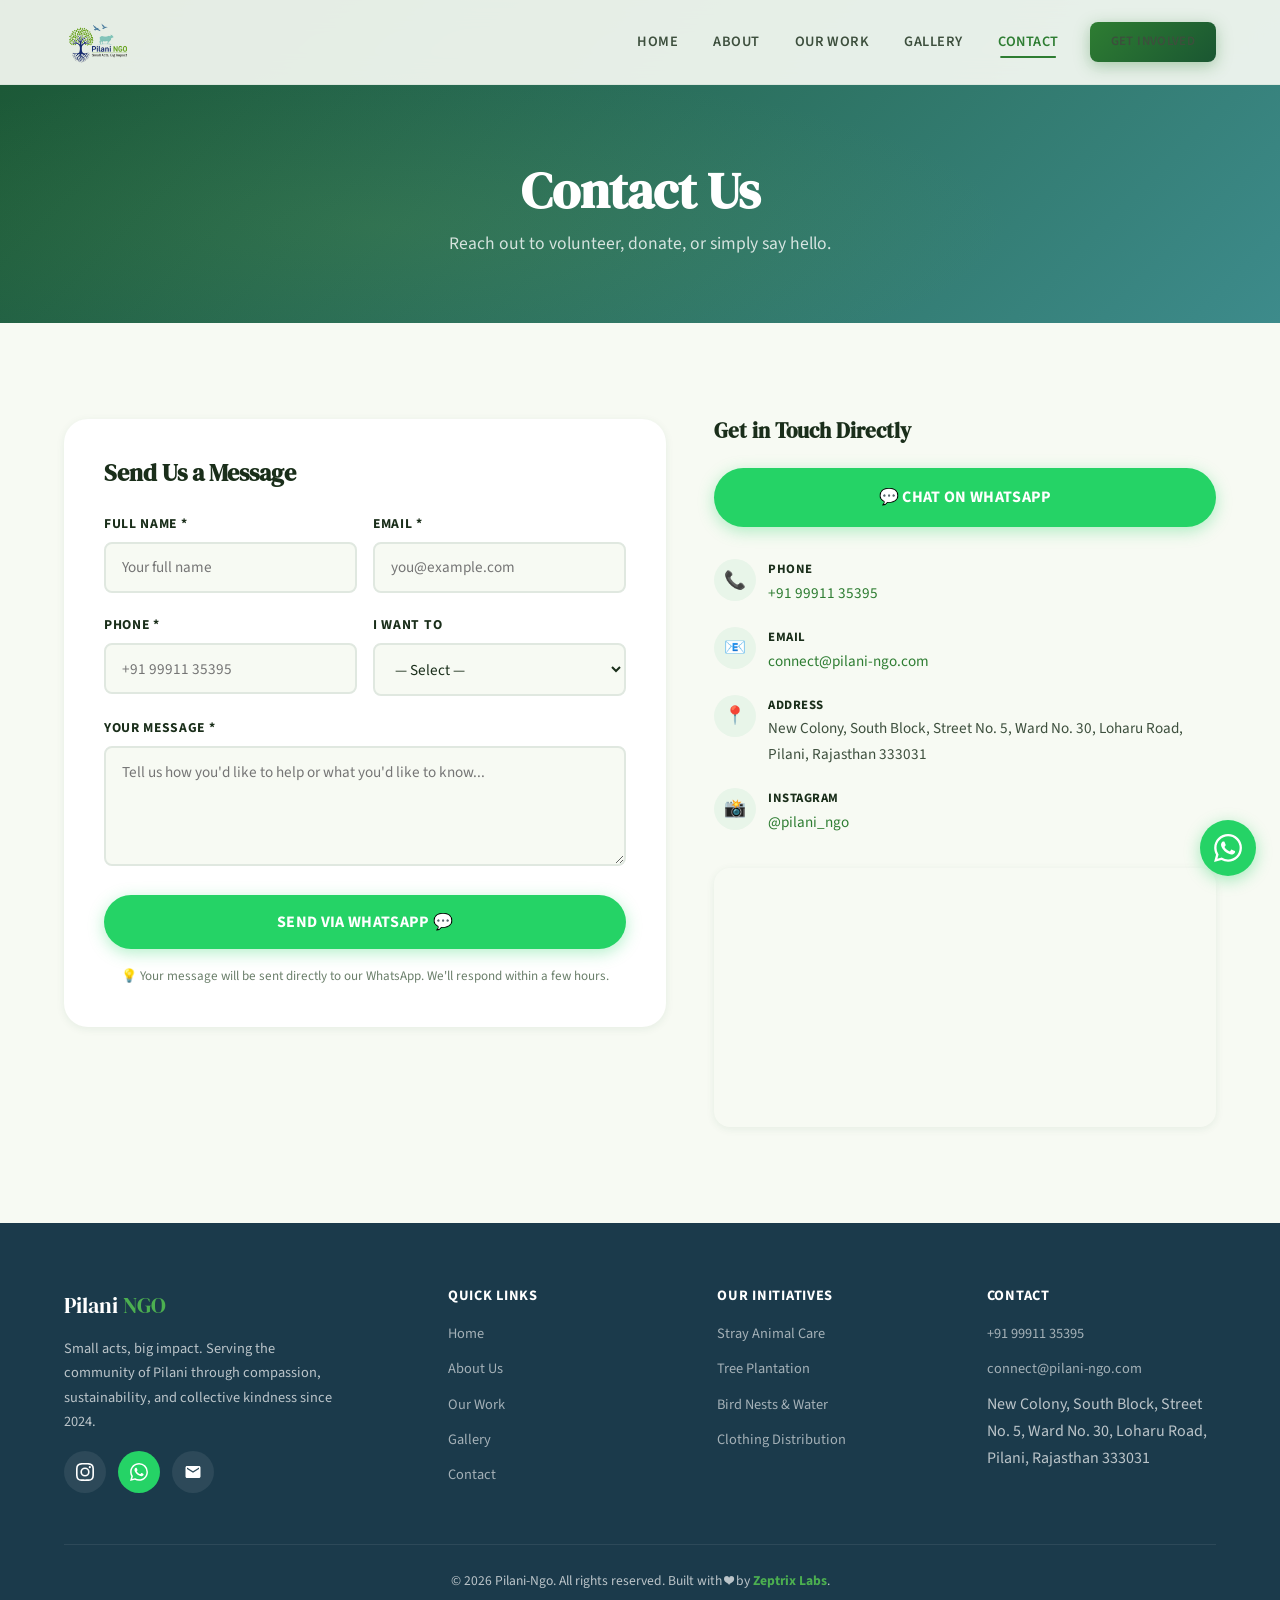
<file: contact.html>
<!DOCTYPE html><html lang="en"><head><meta charset="UTF-8"><meta name="viewport" content="width=device-width,initial-scale=1.0"><meta name="description" content="Contact Pilani NGO — reach out to volunteer, donate, or collaborate with us."><title>Contact — Pilani NGO</title><link rel="stylesheet" href="style.css"><link rel="icon" href="logo.png"></head><body>
  <header class="site-header" role="banner">
    <div class="header-inner">
      <a href="index.html" class="logo" aria-label="Pilani NGO Home"><img src="logo.png" alt="Pilani NGO Logo"></a>
      <nav class="main-nav" role="navigation" aria-label="Main navigation">
        <a href="index.html">Home</a><a href="about.html">About</a><a href="work.html">Our Work</a><a href="gallery.html">Gallery</a><a href="contact.html">Contact</a>
        <span class="nav-cta"><a href="contact.html" class="btn btn-primary">Get Involved</a></span>
      </nav>
      <button class="hamburger" aria-label="Toggle navigation menu"><span></span><span></span><span></span></button>
    </div>
    <div class="nav-overlay"></div>
  </header>
  <section class="page-hero"><div class="page-hero-content"><h1>Contact Us</h1><p>Reach out to volunteer, donate, or simply say hello.</p></div></section>
  <section class="section-padding"><div class="container"><div class="contact-grid">
    <div class="fade-in-left">
      <form id="contactForm" class="contact-form" novalidate>
        <h3 style="font-family:var(--font-heading);font-size:1.5rem;margin-bottom:1.5rem;color:var(--text-dark);">Send Us a Message</h3>
        <div class="form-row"><div class="form-group"><label for="name">Full Name *</label><input type="text" id="name" placeholder="Your full name" required><p class="error-msg">Please enter your name.</p></div><div class="form-group"><label for="email">Email *</label><input type="email" id="email" placeholder="you@example.com" required><p class="error-msg">Please enter a valid email.</p></div></div>
        <div class="form-row"><div class="form-group"><label for="phone">Phone *</label><input type="tel" id="phone" placeholder="+91 99911 35395" required><p class="error-msg">Please enter a valid phone number.</p></div><div class="form-group"><label for="interest">I Want To</label><select id="interest"><option value="">— Select —</option><option value="Volunteer">Volunteer</option><option value="Donate Supplies">Donate Supplies</option><option value="Collaborate">Collaborate</option><option value="Other">Other</option></select></div></div>
        <div class="form-group"><label for="message">Your Message *</label><textarea id="message" placeholder="Tell us how you'd like to help or what you'd like to know..." required></textarea><p class="error-msg">Please write at least 10 characters.</p></div>
        <button type="submit" class="btn btn-wa" style="width:100%;justify-content:center;font-size:1rem;padding:1rem;">Send via WhatsApp 💬</button>
        <p style="text-align:center;color:var(--text-light);font-size:.82rem;margin-top:1rem;">💡 Your message will be sent directly to our WhatsApp. We'll respond within a few hours.</p>
      </form>
    </div>
    <div class="contact-sidebar fade-in-right">
      <h3>Get in Touch Directly</h3>
      <a href="https://wa.me/919991135395?text=Hi%2C%20I%20want%20to%20know%20about%20Pilani%20NGO" target="_blank" class="btn btn-wa" style="width:100%;justify-content:center;margin-bottom:2rem;font-size:1rem;padding:1rem;">💬 Chat on WhatsApp</a>
      <ul class="contact-info-list">
        <li><div class="icon-circle">📞</div><div><strong>Phone</strong><a href="tel:+919991135395">+91 99911 35395</a></div></li>
        <li><div class="icon-circle">📧</div><div><strong>Email</strong><a href="mailto:connect@pilani-ngo.com">connect@pilani-ngo.com</a></div></li>
        <li><div class="icon-circle">📍</div><div><strong>Address</strong>New Colony, South Block, Street No. 5, Ward No. 30, Loharu Road, Pilani, Rajasthan 333031</div></li>
        <li><div class="icon-circle">📸</div><div><strong>Instagram</strong><a href="https://www.instagram.com/pilani_ngo" target="_blank">@pilani_ngo</a></div></li>
      </ul>
      <div class="map-container"><iframe src="https://www.google.com/maps/embed?pb=!1m18!1m12!1m3!1d14184.5!2d75.6!3d28.37!2m3!1f0!2f0!3f0!3m2!1i1024!2i768!4f13.1!3m3!1m2!1s0x3913175f2ca3d04b%3A0xd91e87dbcf873a68!2sPilani%2C%20Rajasthan%20333031!5e0!3m2!1sen!2sin!4v1" allowfullscreen="" loading="lazy" title="Pilani NGO location"></iframe></div>
    </div>
  </div></div></section>
  <footer class="site-footer" role="contentinfo">
    <div class="container">
      <div class="footer-grid">
        <div class="footer-brand">
          <div class="logo-text">Pilani <span class="green">NGO</span></div>
          <p>Small acts, big impact. Serving the community of Pilani through compassion, sustainability, and collective kindness since 2024.</p>
          <div class="social-icons" style="margin-top:1rem;">
            <a href="https://www.instagram.com/pilani_ngo" target="_blank" class="social-icon" aria-label="Instagram"><svg viewBox="0 0 24 24"><path d="M12 2.163c3.204 0 3.584.012 4.85.07 3.252.148 4.771 1.691 4.919 4.919.058 1.265.069 1.645.069 4.849 0 3.205-.012 3.584-.069 4.849-.149 3.225-1.664 4.771-4.919 4.919-1.266.058-1.644.07-4.85.07-3.204 0-3.584-.012-4.849-.07-3.26-.149-4.771-1.699-4.919-4.92-.058-1.265-.07-1.644-.07-4.849 0-3.204.013-3.583.07-4.849.149-3.227 1.664-4.771 4.919-4.919 1.266-.057 1.645-.069 4.849-.069zM12 0C8.741 0 8.333.014 7.053.072 2.695.272.273 2.69.073 7.052.014 8.333 0 8.741 0 12c0 3.259.014 3.668.072 4.948.2 4.358 2.618 6.78 6.98 6.98C8.333 23.986 8.741 24 12 24c3.259 0 3.668-.014 4.948-.072 4.354-.2 6.782-2.618 6.979-6.98.059-1.28.073-1.689.073-4.948 0-3.259-.014-3.667-.072-4.947-.196-4.354-2.617-6.78-6.979-6.98C15.668.014 15.259 0 12 0zm0 5.838a6.162 6.162 0 100 12.324 6.162 6.162 0 000-12.324zM12 16a4 4 0 110-8 4 4 0 010 8zm6.406-11.845a1.44 1.44 0 100 2.881 1.44 1.44 0 000-2.881z"/></svg></a>
            <a href="https://wa.me/919991135395" class="social-icon" aria-label="WhatsApp" style="background:#25D366;"><svg viewBox="0 0 24 24"><path d="M17.472 14.382c-.297-.149-1.758-.867-2.03-.967-.273-.099-.471-.148-.67.15-.197.297-.767.966-.94 1.164-.173.199-.347.223-.644.075-.297-.15-1.255-.463-2.39-1.475-.883-.788-1.48-1.761-1.653-2.059-.173-.297-.018-.458.13-.606.134-.133.298-.347.446-.52.149-.174.198-.298.298-.497.099-.198.05-.371-.025-.52-.075-.149-.669-1.612-.916-2.207-.242-.579-.487-.5-.669-.51-.173-.008-.371-.01-.57-.01-.198 0-.52.074-.792.372-.272.297-1.04 1.016-1.04 2.479 0 1.462 1.065 2.875 1.213 3.074.149.198 2.096 3.2 5.077 4.487.709.306 1.262.489 1.694.625.712.227 1.36.195 1.871.118.571-.085 1.758-.719 2.006-1.413.248-.694.248-1.289.173-1.413-.074-.124-.272-.198-.57-.347m-5.421 7.403h-.004a9.87 9.87 0 01-5.031-1.378l-.361-.214-3.741.982.998-3.648-.235-.374a9.86 9.86 0 01-1.51-5.26c.001-5.45 4.436-9.884 9.888-9.884 2.64 0 5.122 1.03 6.988 2.898a9.825 9.825 0 012.893 6.994c-.003 5.45-4.437 9.884-9.885 9.884m8.413-18.297A11.815 11.815 0 0012.05 0C5.495 0 .16 5.335.157 11.892c0 2.096.547 4.142 1.588 5.945L.057 24l6.305-1.654a11.882 11.882 0 005.683 1.448h.005c6.554 0 11.89-5.335 11.893-11.893a11.821 11.821 0 00-3.48-8.413z"/></svg></a>
            <a href="mailto:connect@pilani-ngo.com" class="social-icon" aria-label="Email"><svg viewBox="0 0 24 24"><path d="M20 4H4c-1.1 0-2 .9-2 2v12c0 1.1.9 2 2 2h16c1.1 0 2-.9 2-2V6c0-1.1-.9-2-2-2zm0 4l-8 5-8-5V6l8 5 8-5v2z"/></svg></a>
          </div>
        </div>
        <div class="footer-col"><h4>Quick Links</h4><ul><li><a href="index.html">Home</a></li><li><a href="about.html">About Us</a></li><li><a href="work.html">Our Work</a></li><li><a href="gallery.html">Gallery</a></li><li><a href="contact.html">Contact</a></li></ul></div>
        <div class="footer-col"><h4>Our Initiatives</h4><ul><li><a href="work.html">Stray Animal Care</a></li><li><a href="work.html">Tree Plantation</a></li><li><a href="work.html">Bird Nests & Water</a></li><li><a href="work.html">Clothing Distribution</a></li></ul></div>
        <div class="footer-col"><h4>Contact</h4><ul><li><a href="tel:+919991135395">+91 99911 35395</a></li><li><a href="mailto:connect@pilani-ngo.com">connect@pilani-ngo.com</a></li><li>New Colony, South Block, Street No. 5, Ward No. 30, Loharu Road, Pilani, Rajasthan 333031</li></ul></div>
      </div>
      <div class="footer-bottom"><p>&copy; 2026 Pilani-Ngo. All rights reserved. Built with ❤️ by <a href="https://zeptrixlabs.com" target="_blank">Zeptrix Labs</a>.</p></div>
    </div>
  </footer>
  <a href="https://wa.me/919991135395?text=Hi%20Pilani%20NGO!%20%F0%9F%8C%B1%20I%20have%20a%20query." target="_blank" class="wa-float" aria-label="Chat on WhatsApp"><svg viewBox="0 0 24 24"><path d="M17.472 14.382c-.297-.149-1.758-.867-2.03-.967-.273-.099-.471-.148-.67.15-.197.297-.767.966-.94 1.164-.173.199-.347.223-.644.075-.297-.15-1.255-.463-2.39-1.475-.883-.788-1.48-1.761-1.653-2.059-.173-.297-.018-.458.13-.606.134-.133.298-.347.446-.52.149-.174.198-.298.298-.497.099-.198.05-.371-.025-.52-.075-.149-.669-1.612-.916-2.207-.242-.579-.487-.5-.669-.51-.173-.008-.371-.01-.57-.01-.198 0-.52.074-.792.372-.272.297-1.04 1.016-1.04 2.479 0 1.462 1.065 2.875 1.213 3.074.149.198 2.096 3.2 5.077 4.487.709.306 1.262.489 1.694.625.712.227 1.36.195 1.871.118.571-.085 1.758-.719 2.006-1.413.248-.694.248-1.289.173-1.413-.074-.124-.272-.198-.57-.347m-5.421 7.403h-.004a9.87 9.87 0 01-5.031-1.378l-.361-.214-3.741.982.998-3.648-.235-.374a9.86 9.86 0 01-1.51-5.26c.001-5.45 4.436-9.884 9.888-9.884 2.64 0 5.122 1.03 6.988 2.898a9.825 9.825 0 012.893 6.994c-.003 5.45-4.437 9.884-9.885 9.884m8.413-18.297A11.815 11.815 0 0012.05 0C5.495 0 .16 5.335.157 11.892c0 2.096.547 4.142 1.588 5.945L.057 24l6.305-1.654a11.882 11.882 0 005.683 1.448h.005c6.554 0 11.89-5.335 11.893-11.893a11.821 11.821 0 00-3.48-8.413z"/></svg><span class="wa-tooltip">Chat with us!</span></a>
  <script src="script.js"></script>
</body></html>
</file>
<file: style.css>
/* ═══ PILANI NGO — Complete Stylesheet ═══ */
@import url('https://fonts.googleapis.com/css2?family=DM+Serif+Display:ital@0;1&family=Source+Sans+3:wght@300;400;600;700&display=swap');

:root {
  --green-dark:#1a5632;--green:#2E7D32;--green-light:#4CAF50;--green-pale:#e8f5e9;
  --teal:#3d8b8b;--teal-light:#5ba4a4;--navy:#1B3A4B;--lime:#7CB342;
  --cream:#f7faf3;--white:#ffffff;--text-dark:#1a2e1a;--text-body:#3d4f3d;--text-light:#6b7f6b;
  --shadow-sm:0 2px 8px rgba(26,86,50,0.08);--shadow-md:0 6px 24px rgba(26,86,50,0.12);
  --shadow-lg:0 12px 48px rgba(26,86,50,0.15);
  --radius-sm:8px;--radius-md:16px;--radius-lg:24px;--radius-xl:40px;
  --font-heading:'DM Serif Display',Georgia,serif;--font-body:'Source Sans 3','Segoe UI',sans-serif;
  --transition:0.35s cubic-bezier(0.25,0.46,0.45,0.94);--max-width:1200px;
}
*,*::before,*::after{margin:0;padding:0;box-sizing:border-box}
html{scroll-behavior:smooth;font-size:16px}
body{font-family:var(--font-body);color:var(--text-body);background:var(--cream);line-height:1.7;overflow-x:hidden;-webkit-font-smoothing:antialiased}
img{max-width:100%;height:auto;display:block}
a{color:var(--green);text-decoration:none;transition:color var(--transition)}
a:hover{color:var(--green-dark)}
h1,h2,h3,h4,h5{font-family:var(--font-heading);color:var(--text-dark);line-height:1.2}
.container{width:90%;max-width:var(--max-width);margin:0 auto}
.section-padding{padding:6rem 0}

/* Section Headings */
.section-heading{text-align:center;margin-bottom:3.5rem}
.section-heading h2{font-size:clamp(1.8rem,4vw,2.8rem);margin-bottom:.75rem}
.section-heading h2::after{content:'';display:block;width:50px;height:3px;background:linear-gradient(90deg,var(--green-light),var(--teal));margin:.75rem auto 0;border-radius:2px}
.section-heading p{color:var(--text-light);font-size:1.1rem;max-width:580px;margin:0 auto}

/* Buttons */
.btn{display:inline-flex;align-items:center;gap:.5rem;padding:.85rem 2rem;border-radius:var(--radius-xl);font-family:var(--font-body);font-size:.95rem;font-weight:700;letter-spacing:.02em;cursor:pointer;border:none;transition:all var(--transition);text-transform:uppercase}
.btn-primary{background:linear-gradient(135deg,var(--green),var(--green-dark));color:var(--white);box-shadow:0 4px 16px rgba(46,125,50,0.35)}
.btn-primary:hover{transform:translateY(-2px);box-shadow:0 6px 24px rgba(46,125,50,0.45);color:var(--white)}
.btn-outline{background:transparent;color:var(--green);border:2px solid var(--green)}
.btn-outline:hover{background:var(--green);color:var(--white)}
.btn-white{background:var(--white);color:var(--green-dark)}
.btn-white:hover{background:var(--cream);transform:translateY(-2px)}
.btn-wa{background:#25D366;color:var(--white);box-shadow:0 4px 16px rgba(37,211,102,0.35)}
.btn-wa:hover{background:#1db954;transform:translateY(-2px);color:var(--white)}

/* Animations */
.fade-in{opacity:0;transform:translateY(30px);transition:opacity .7s ease,transform .7s ease}
.fade-in.visible{opacity:1;transform:translateY(0)}
.fade-in-left{opacity:0;transform:translateX(-40px);transition:opacity .7s ease,transform .7s ease}
.fade-in-left.visible{opacity:1;transform:translateX(0)}
.fade-in-right{opacity:0;transform:translateX(40px);transition:opacity .7s ease,transform .7s ease}
.fade-in-right.visible{opacity:1;transform:translateX(0)}

/* ═══ HEADER ═══ */
.site-header{position:fixed;top:0;left:0;right:0;z-index:1000;background:rgba(247,250,243,0.92);backdrop-filter:blur(14px);-webkit-backdrop-filter:blur(14px);border-bottom:1px solid rgba(26,86,50,0.06);transition:all var(--transition)}
.site-header.scrolled{box-shadow:var(--shadow-md)}
.header-inner{display:flex;align-items:center;justify-content:space-between;padding:.5rem 0;max-width:var(--max-width);width:90%;margin:0 auto}
.logo{display:flex;align-items:center;gap:.5rem}
.logo img{height:68px;width:auto}
.main-nav{display:flex;align-items:center;gap:.2rem}
.main-nav a{padding:.5rem 1rem;color:var(--text-body);font-size:.9rem;font-weight:600;letter-spacing:.03em;text-transform:uppercase;border-radius:var(--radius-sm);transition:all var(--transition);position:relative}
.main-nav a::after{content:'';position:absolute;bottom:4px;left:50%;transform:translateX(-50%);width:0;height:2px;background:var(--green);border-radius:1px;transition:width var(--transition)}
.main-nav a:hover::after,.main-nav a.active::after{width:60%}
.main-nav a.active{color:var(--green)}
.nav-cta{margin-left:.75rem}
.nav-cta .btn{padding:.55rem 1.3rem;font-size:.8rem}
.hamburger{display:none;flex-direction:column;gap:5px;cursor:pointer;background:none;border:none;padding:8px;z-index:1001}
.hamburger span{display:block;width:26px;height:2.5px;background:var(--navy);border-radius:2px;transition:all .3s ease}
.hamburger.active span:nth-child(1){transform:rotate(45deg) translate(5px,5px)}
.hamburger.active span:nth-child(2){opacity:0}
.hamburger.active span:nth-child(3){transform:rotate(-45deg) translate(6px,-6px)}
@media(max-width:768px){
  .hamburger{display:flex}
  .main-nav{position:fixed;top:0;right:-100%;width:75%;max-width:320px;height:100vh;background:var(--cream);flex-direction:column;align-items:flex-start;padding:5rem 2rem 2rem;gap:.25rem;box-shadow:-4px 0 30px rgba(0,0,0,.15);transition:right .4s ease}
  .main-nav.open{right:0}
  .main-nav a{font-size:1rem;padding:.75rem .5rem;width:100%}
  .nav-cta{margin-left:0;margin-top:1rem;width:100%}
  .nav-cta .btn{width:100%;justify-content:center}
  .nav-overlay{display:none;position:fixed;inset:0;background:rgba(0,0,0,.4);z-index:999}
  .nav-overlay.show{display:block}
}

/* ═══ HERO (Home) ═══ */
.hero-v2{position:relative;min-height:100vh;display:flex;flex-direction:column;justify-content:center;overflow:hidden}
.hero-v2-bg{position:absolute;inset:0;background:url('https://images.unsplash.com/photo-1542601906990-b4d3fb778b09?w=1600&q=80') center/cover no-repeat}
.hero-v2-bg::after{content:'';position:absolute;inset:0;background:linear-gradient(135deg,rgba(26,86,50,0.88) 0%,rgba(46,125,50,0.75) 40%,rgba(61,139,139,0.8) 100%)}
.hero-v2-inner{position:relative;z-index:2;max-width:var(--max-width);width:90%;margin:0 auto;padding:8rem 0 6rem;display:flex;align-items:center;gap:4rem}
.hero-v2-text{flex:1.2;animation:heroFade 1.2s ease forwards}
@keyframes heroFade{from{opacity:0;transform:translateY(30px)}to{opacity:1;transform:translateY(0)}}
.hero-v2-tagline{display:inline-flex;align-items:center;gap:.5rem;padding:.5rem 1.2rem;border-radius:var(--radius-xl);background:rgba(255,255,255,0.1);border:1px solid rgba(255,255,255,0.2);color:rgba(255,255,255,0.9);font-size:.9rem;font-weight:600;letter-spacing:.04em;margin-bottom:1.5rem;backdrop-filter:blur(6px)}
.hero-v2 h1{font-size:clamp(2.8rem,6vw,4.2rem);color:var(--white);margin-bottom:1.25rem;line-height:1.05;letter-spacing:-.02em}
.hero-v2 h1 em{display:block;color:#a5d6a7;font-style:italic;font-size:.85em}
.hero-v2-desc{font-size:1.15rem;color:rgba(255,255,255,0.8);margin-bottom:2.5rem;line-height:1.8;max-width:520px;font-weight:300}
.hero-v2-buttons{display:flex;gap:1rem;flex-wrap:wrap}
.btn-hero-primary{display:inline-flex;align-items:center;gap:.5rem;padding:1rem 2.2rem;border-radius:var(--radius-xl);background:var(--white);color:var(--green-dark);font-family:var(--font-body);font-size:1rem;font-weight:700;letter-spacing:.02em;text-transform:uppercase;border:none;cursor:pointer;transition:all var(--transition);box-shadow:0 4px 20px rgba(0,0,0,0.15)}
.btn-hero-primary:hover{transform:translateY(-3px);box-shadow:0 8px 30px rgba(0,0,0,0.2);background:var(--cream)}
.btn-hero-outline{display:inline-flex;align-items:center;gap:.5rem;padding:1rem 2.2rem;border-radius:var(--radius-xl);background:transparent;color:var(--white);font-family:var(--font-body);font-size:1rem;font-weight:700;letter-spacing:.02em;text-transform:uppercase;border:2px solid rgba(255,255,255,0.35);cursor:pointer;transition:all var(--transition)}
.btn-hero-outline:hover{background:rgba(255,255,255,0.12);border-color:rgba(255,255,255,0.6);transform:translateY(-3px);color:var(--white)}
.hero-v2-visual{flex:0.8;display:flex;justify-content:center;animation:heroFade 1.5s ease forwards}
.hero-v2-visual img{max-width:420px;width:100%;filter:drop-shadow(0 0 60px rgba(124,179,66,0.3)) brightness(1.1);animation:floatLogo 5s ease-in-out infinite}
@keyframes floatLogo{0%,100%{transform:translateY(0)}50%{transform:translateY(-12px)}}

.stats-bar{position:relative;z-index:3;max-width:var(--max-width);width:90%;margin:-4rem auto 0}
.stats-bar-inner{display:grid;grid-template-columns:repeat(4,1fr);background:var(--white);border-radius:var(--radius-lg);box-shadow:0 16px 60px rgba(26,86,50,0.15);overflow:hidden}
.stats-bar-item{text-align:center;padding:2rem 1rem;border-right:1px solid #eef4ee;transition:all var(--transition)}
.stats-bar-item:last-child{border-right:none}
.stats-bar-item:hover{background:var(--green-pale)}
.stats-bar-item .stat-icon{font-size:1.8rem;margin-bottom:.5rem;display:block}
.stats-bar-item .stat-number{font-family:var(--font-heading);font-size:2.5rem;color:var(--green-dark);display:block}
.stats-bar-item .stat-label{color:var(--text-light);font-size:.82rem;font-weight:700;text-transform:uppercase;letter-spacing:.06em}

@media(max-width:768px){
  .hero-v2-inner{flex-direction:column-reverse;text-align:center;padding:7rem 0 4rem;gap:2rem}
  .hero-v2-visual img{max-width:260px}
  .hero-v2-desc{margin:0 auto 2.5rem}
  .hero-v2-buttons{justify-content:center}
  .stats-bar-inner{grid-template-columns:repeat(2,1fr)}
  .stats-bar-item{border-bottom:1px solid #eef4ee}
  .stats-bar{margin-top:-2.5rem}
}

/* ═══ PAGE HERO (inner pages) ═══ */
.page-hero{position:relative;padding:10rem 0 4rem;text-align:center;overflow:hidden;background:linear-gradient(135deg,var(--green-dark) 0%,var(--teal) 100%)}
.page-hero::before{content:'';position:absolute;inset:0;background:radial-gradient(ellipse at 30% 70%,rgba(124,179,66,0.12) 0%,transparent 50%)}
.page-hero-content{position:relative;z-index:2;animation:heroFade 1s ease forwards}
.page-hero h1{font-size:clamp(2rem,4.5vw,3.2rem);color:var(--white);margin-bottom:.5rem}
.page-hero p{color:rgba(255,255,255,0.8);font-size:1.1rem}

/* ═══ MISSION CARDS ═══ */
.mission-v2-grid{display:grid;grid-template-columns:repeat(2,1fr);gap:2rem}
.mission-v2-card{display:grid;grid-template-columns:200px 1fr;background:var(--white);border-radius:var(--radius-lg);overflow:hidden;box-shadow:var(--shadow-sm);transition:all var(--transition)}
.mission-v2-card:hover{transform:translateY(-4px);box-shadow:var(--shadow-lg)}
.mission-v2-img{overflow:hidden}
.mission-v2-img img{width:100%;height:100%;object-fit:cover;min-height:200px;transition:transform .5s ease}
.mission-v2-card:hover .mission-v2-img img{transform:scale(1.06)}
.mission-v2-body{padding:1.5rem;display:flex;flex-direction:column;justify-content:center}
.mission-v2-body h3{font-size:1.15rem;margin-bottom:.5rem}
.mission-v2-body p{color:var(--text-light);font-size:.9rem;line-height:1.6}
.learn-link{display:inline-flex;align-items:center;gap:.3rem;margin-top:.75rem;font-size:.85rem;font-weight:700;color:var(--green);text-transform:uppercase;letter-spacing:.04em}
.learn-link:hover{gap:.6rem}
@media(max-width:900px){.mission-v2-grid{grid-template-columns:1fr}.mission-v2-card{grid-template-columns:1fr}}

/* ═══ IMPACT ═══ */
.impact-section{background:linear-gradient(135deg,var(--green-dark),var(--teal));position:relative;overflow:hidden}
.impact-section::before{content:'';position:absolute;top:-100px;right:-100px;width:300px;height:300px;border-radius:50%;background:rgba(124,179,66,0.08)}
.impact-grid{display:grid;grid-template-columns:repeat(auto-fit,minmax(200px,1fr));gap:2rem}
.impact-card{text-align:center;padding:2rem 1rem}
.impact-number{font-family:var(--font-heading);font-size:clamp(2.5rem,5vw,3.5rem);color:var(--white);margin-bottom:.25rem}
.impact-label{color:rgba(255,255,255,0.7);font-size:.95rem;font-weight:600;text-transform:uppercase;letter-spacing:.04em}

/* ═══ TESTIMONIALS ═══ */
.testimonial-grid{display:grid;grid-template-columns:repeat(auto-fit,minmax(300px,1fr));gap:2rem}
.testimonial-card{background:var(--white);border-radius:var(--radius-lg);padding:2rem;box-shadow:var(--shadow-sm);transition:all var(--transition)}
.testimonial-card:hover{transform:translateY(-4px);box-shadow:var(--shadow-md)}
.testimonial-quote{font-family:var(--font-heading);font-style:italic;font-size:1.05rem;color:var(--text-body);line-height:1.7;margin-bottom:1.5rem;position:relative;padding-left:1.5rem}
.testimonial-quote::before{content:'"';position:absolute;left:0;top:-8px;font-size:3rem;color:var(--green-light);font-family:var(--font-heading);line-height:1}
.testimonial-author{font-weight:700;color:var(--text-dark);font-size:.9rem}

/* ═══ ABOUT ═══ */
.about-grid{display:grid;grid-template-columns:1fr 1.3fr;gap:4rem;align-items:center}
.about-image{position:relative}
.about-image img{border-radius:var(--radius-lg);box-shadow:var(--shadow-lg);width:100%;object-fit:cover}
.about-image-accent{position:absolute;bottom:-15px;right:-15px;width:120px;height:120px;border-radius:var(--radius-md);background:var(--green-pale);border:4px solid var(--green-light);display:flex;align-items:center;justify-content:center;font-family:var(--font-heading);font-size:1.1rem;color:var(--green-dark);text-align:center;line-height:1.2;padding:.5rem}
.about-text h2{font-size:clamp(1.6rem,3vw,2.2rem);margin-bottom:1rem}
.about-text .lead{font-size:1.1rem;color:var(--green);font-weight:600;margin-bottom:1rem}
.about-text p{margin-bottom:1rem}
.values-grid{display:grid;grid-template-columns:repeat(auto-fit,minmax(250px,1fr));gap:1.5rem}
.value-card{background:var(--white);border-radius:var(--radius-md);padding:2rem;box-shadow:var(--shadow-sm);text-align:center;transition:all var(--transition)}
.value-card:hover{transform:translateY(-4px);box-shadow:var(--shadow-md)}
.value-icon{font-size:2.5rem;margin-bottom:1rem}
.value-card h3{font-size:1.15rem;margin-bottom:.5rem}
.value-card p{color:var(--text-light);font-size:.9rem}
@media(max-width:768px){.about-grid{grid-template-columns:1fr;gap:2rem}}

/* ═══ GALLERY ═══ */
.gallery-grid{display:grid;grid-template-columns:repeat(auto-fill,minmax(300px,1fr));gap:1.25rem}
.gallery-item{position:relative;border-radius:var(--radius-md);overflow:hidden;cursor:pointer;aspect-ratio:4/3}
.gallery-item img{width:100%;height:100%;object-fit:cover;transition:transform .5s ease}
.gallery-item:hover img{transform:scale(1.06)}
.gallery-caption{position:absolute;bottom:0;left:0;right:0;padding:2.5rem 1rem 1rem;background:linear-gradient(transparent,rgba(26,86,50,0.85));color:var(--white);font-size:.9rem;font-weight:600;transform:translateY(100%);transition:transform .4s ease}
.gallery-item:hover .gallery-caption{transform:translateY(0)}
.lightbox{display:none;position:fixed;inset:0;z-index:2000;background:rgba(0,0,0,0.92);align-items:center;justify-content:center;padding:2rem}
.lightbox.active{display:flex}
.lightbox img{max-width:90vw;max-height:85vh;border-radius:var(--radius-md);animation:lbIn .3s ease}
@keyframes lbIn{from{opacity:0;transform:scale(0.9)}to{opacity:1;transform:scale(1)}}
.lightbox-close{position:absolute;top:1.5rem;right:1.5rem;width:44px;height:44px;border-radius:50%;background:rgba(255,255,255,0.1);border:none;cursor:pointer;display:flex;align-items:center;justify-content:center;transition:background .3s}
.lightbox-close:hover{background:rgba(255,255,255,0.2)}
.lightbox-close svg{width:24px;height:24px;stroke:var(--white)}
.lightbox-nav{position:absolute;top:50%;transform:translateY(-50%);width:48px;height:48px;border-radius:50%;background:rgba(255,255,255,0.1);border:none;cursor:pointer;display:flex;align-items:center;justify-content:center;transition:background .3s}
.lightbox-nav:hover{background:rgba(255,255,255,0.2)}
.lightbox-nav svg{width:24px;height:24px;stroke:var(--white)}
.lightbox-prev{left:1.5rem}
.lightbox-next{right:1.5rem}

/* ═══ WORK ═══ */
.work-detail{display:grid;grid-template-columns:1fr 1fr;gap:3rem;align-items:center;margin-bottom:4rem;padding-bottom:4rem;border-bottom:1px solid #e8efe8}
.work-detail:last-child{border-bottom:none;margin-bottom:0;padding-bottom:0}
.work-detail.reverse{direction:rtl}
.work-detail.reverse>*{direction:ltr}
.work-detail-img{border-radius:var(--radius-lg);overflow:hidden;box-shadow:var(--shadow-md)}
.work-detail-img img{width:100%;height:300px;object-fit:cover}
.work-detail-text h3{font-size:1.5rem;margin-bottom:.75rem}
.work-detail-text p{color:var(--text-light);margin-bottom:1rem;line-height:1.7}
.work-detail-text ul{list-style:none}
.work-detail-text ul li{padding:.3rem 0;padding-left:1.5rem;position:relative;font-size:.95rem}
.work-detail-text ul li::before{content:'🌱';position:absolute;left:0}
@media(max-width:768px){.work-detail{grid-template-columns:1fr}.work-detail.reverse{direction:ltr}}

/* ═══ CONTACT ═══ */
.contact-grid{display:grid;grid-template-columns:1.2fr 1fr;gap:3rem}
.contact-form{background:var(--white);border-radius:var(--radius-lg);padding:2.5rem;box-shadow:var(--shadow-sm)}
.form-group{margin-bottom:1.25rem}
.form-group label{display:block;font-size:.85rem;font-weight:700;color:var(--text-dark);margin-bottom:.4rem;text-transform:uppercase;letter-spacing:.05em}
.form-group input,.form-group select,.form-group textarea{width:100%;padding:.8rem 1rem;border:2px solid #e0e8e0;border-radius:var(--radius-sm);font-family:var(--font-body);font-size:.95rem;color:var(--text-dark);background:var(--cream);transition:border-color var(--transition),box-shadow var(--transition)}
.form-group input:focus,.form-group select:focus,.form-group textarea:focus{outline:none;border-color:var(--green);box-shadow:0 0 0 3px rgba(46,125,50,0.12)}
.form-group textarea{resize:vertical;min-height:120px}
.form-group .error-msg{color:#d44;font-size:.8rem;margin-top:.3rem;display:none}
.form-group.error input,.form-group.error select,.form-group.error textarea{border-color:#d44}
.form-group.error .error-msg{display:block}
.form-row{display:grid;grid-template-columns:1fr 1fr;gap:1rem}
.contact-sidebar h3{font-size:1.3rem;margin-bottom:1.5rem}
.contact-info-list{list-style:none;margin-bottom:2rem}
.contact-info-list li{display:flex;align-items:flex-start;gap:.75rem;margin-bottom:1.25rem;font-size:.95rem}
.contact-info-list .icon-circle{width:42px;height:42px;border-radius:50%;background:var(--green-pale);display:flex;align-items:center;justify-content:center;flex-shrink:0;font-size:1.1rem}
.contact-info-list li strong{display:block;color:var(--text-dark);font-size:.8rem;text-transform:uppercase;letter-spacing:.04em}
.map-container{border-radius:var(--radius-md);overflow:hidden;box-shadow:var(--shadow-sm);margin-top:1.5rem}
.map-container iframe{width:100%;height:250px;border:0}
@media(max-width:768px){.contact-grid{grid-template-columns:1fr}.form-row{grid-template-columns:1fr}}

/* ═══ CTA BANNER ═══ */
.cta-banner{background:linear-gradient(135deg,var(--green),var(--teal));padding:4.5rem 0;text-align:center}
.cta-banner h2{color:var(--white);font-size:clamp(1.5rem,3vw,2.2rem);margin-bottom:.75rem}
.cta-banner p{color:rgba(255,255,255,0.85);font-size:1.05rem;margin-bottom:1.5rem}

/* ═══ FOOTER ═══ */
.site-footer{background:var(--navy);color:rgba(255,255,255,0.7);padding:4rem 0 0}
.footer-grid{display:grid;grid-template-columns:1.5fr 1fr 1fr 1fr;gap:2.5rem;margin-bottom:3rem}
.footer-brand .logo-text{font-family:var(--font-heading);color:var(--white);font-size:1.4rem;margin-bottom:.75rem}
.footer-brand .logo-text .green{color:var(--green-light)}
.footer-brand p{font-size:.9rem;line-height:1.7;max-width:280px}
.footer-col h4{color:var(--white);font-size:.9rem;margin-bottom:1rem;font-family:var(--font-body);font-weight:700;text-transform:uppercase;letter-spacing:.05em}
.footer-col ul{list-style:none}
.footer-col ul li{margin-bottom:.5rem}
.footer-col ul a{color:rgba(255,255,255,0.6);font-size:.9rem;transition:color var(--transition)}
.footer-col ul a:hover{color:var(--green-light)}
.social-icons{display:flex;gap:.75rem}
.social-icon{width:42px;height:42px;border-radius:50%;background:rgba(255,255,255,0.08);display:flex;align-items:center;justify-content:center;transition:all var(--transition)}
.social-icon:hover{background:var(--green);transform:translateY(-3px)}
.social-icon svg{width:18px;height:18px;fill:var(--white)}
.footer-bottom{border-top:1px solid rgba(255,255,255,0.08);padding:1.5rem 0;text-align:center;font-size:.85rem}
.footer-bottom a{color:var(--green-light);font-weight:700}
.footer-bottom a:hover{color:var(--white);text-decoration:underline}
@media(max-width:768px){.footer-grid{grid-template-columns:1fr 1fr;gap:2rem}}
@media(max-width:480px){.footer-grid{grid-template-columns:1fr}}

/* ═══ FLOATING WHATSAPP ═══ */
.wa-float{position:fixed;bottom:1.5rem;right:1.5rem;z-index:900;width:56px;height:56px;border-radius:50%;background:#25D366;display:flex;align-items:center;justify-content:center;box-shadow:0 4px 16px rgba(37,211,102,.4);cursor:pointer;transition:all var(--transition);animation:waPulse 2s infinite}
.wa-float:hover{transform:scale(1.1)}
.wa-float svg{width:28px;height:28px;fill:var(--white)}
.wa-tooltip{position:absolute;right:65px;top:50%;transform:translateY(-50%);background:var(--white);color:var(--text-dark);padding:.4rem .8rem;border-radius:var(--radius-sm);font-size:.8rem;font-weight:600;white-space:nowrap;box-shadow:var(--shadow-sm);opacity:0;transition:opacity .3s;pointer-events:none}
.wa-float:hover .wa-tooltip{opacity:1}
@keyframes waPulse{0%,100%{box-shadow:0 4px 16px rgba(37,211,102,.4)}50%{box-shadow:0 4px 16px rgba(37,211,102,.4),0 0 0 12px rgba(37,211,102,.1)}}
</file>
